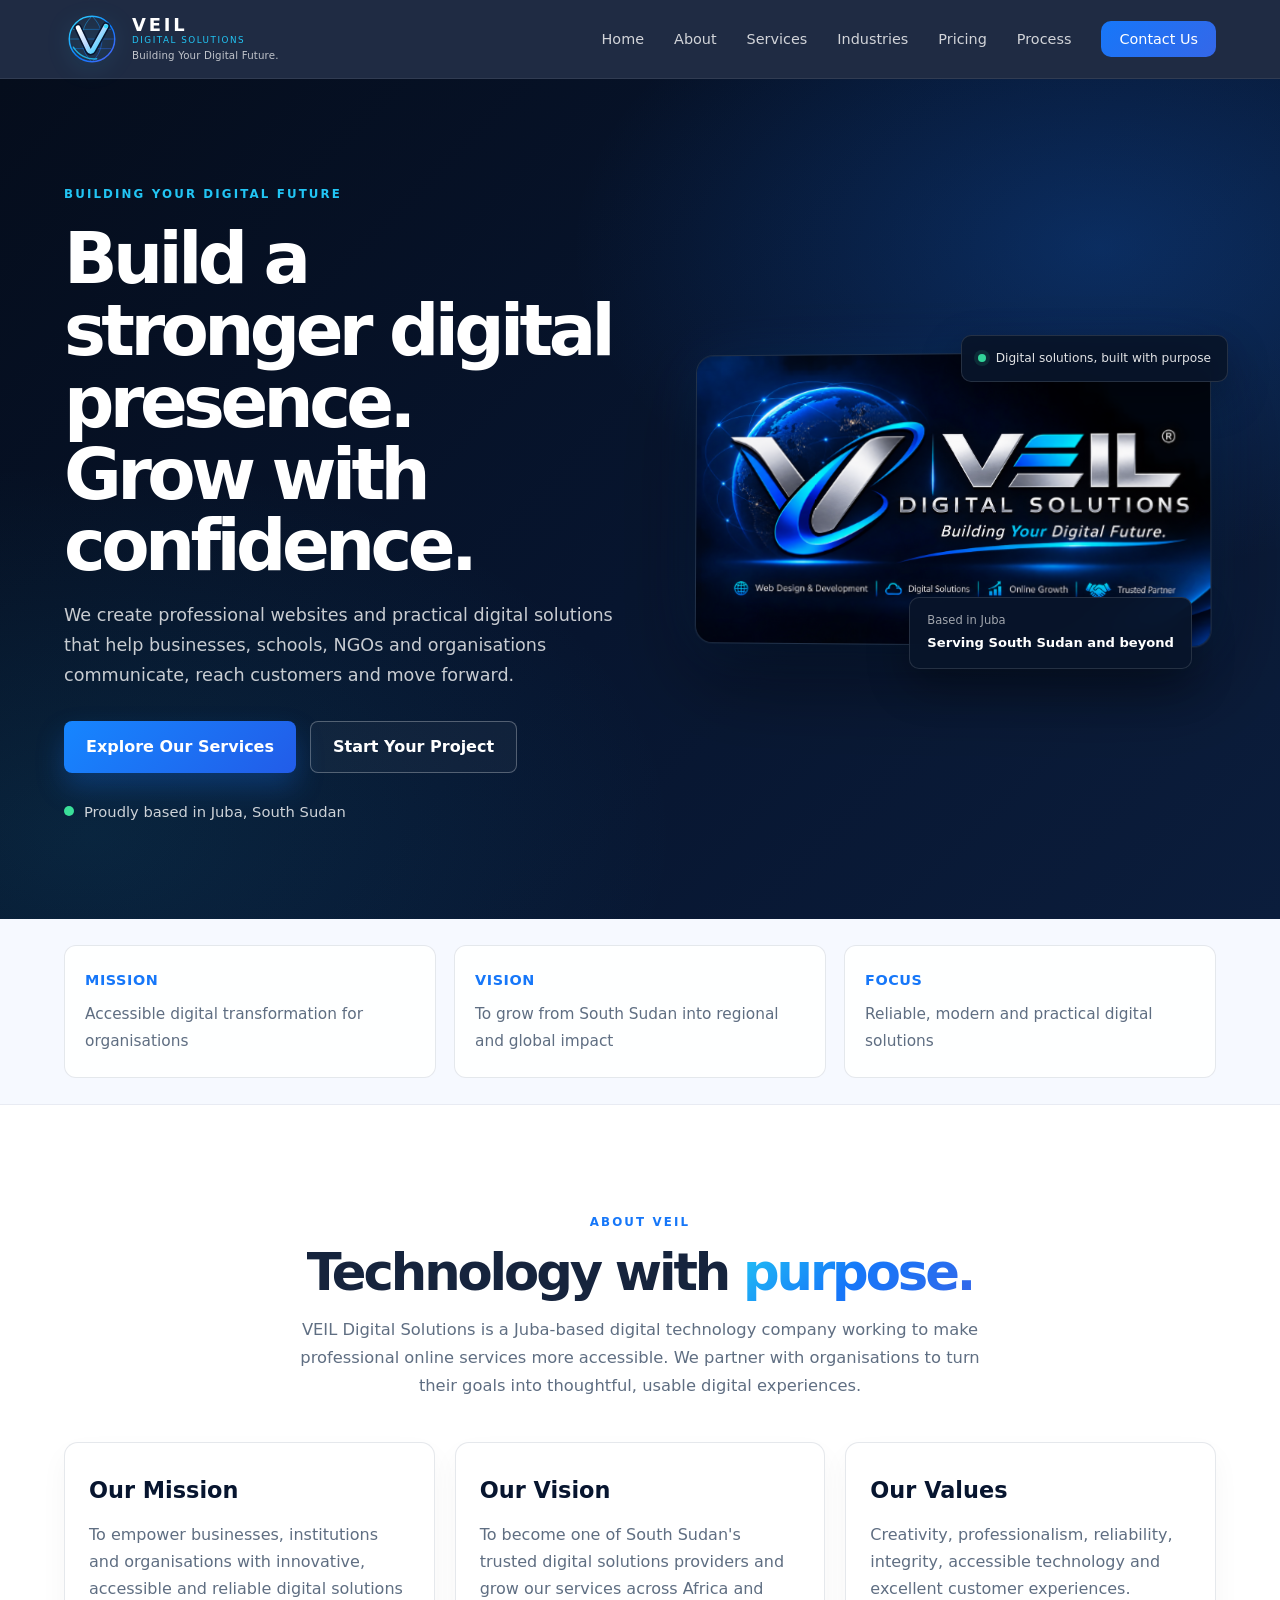
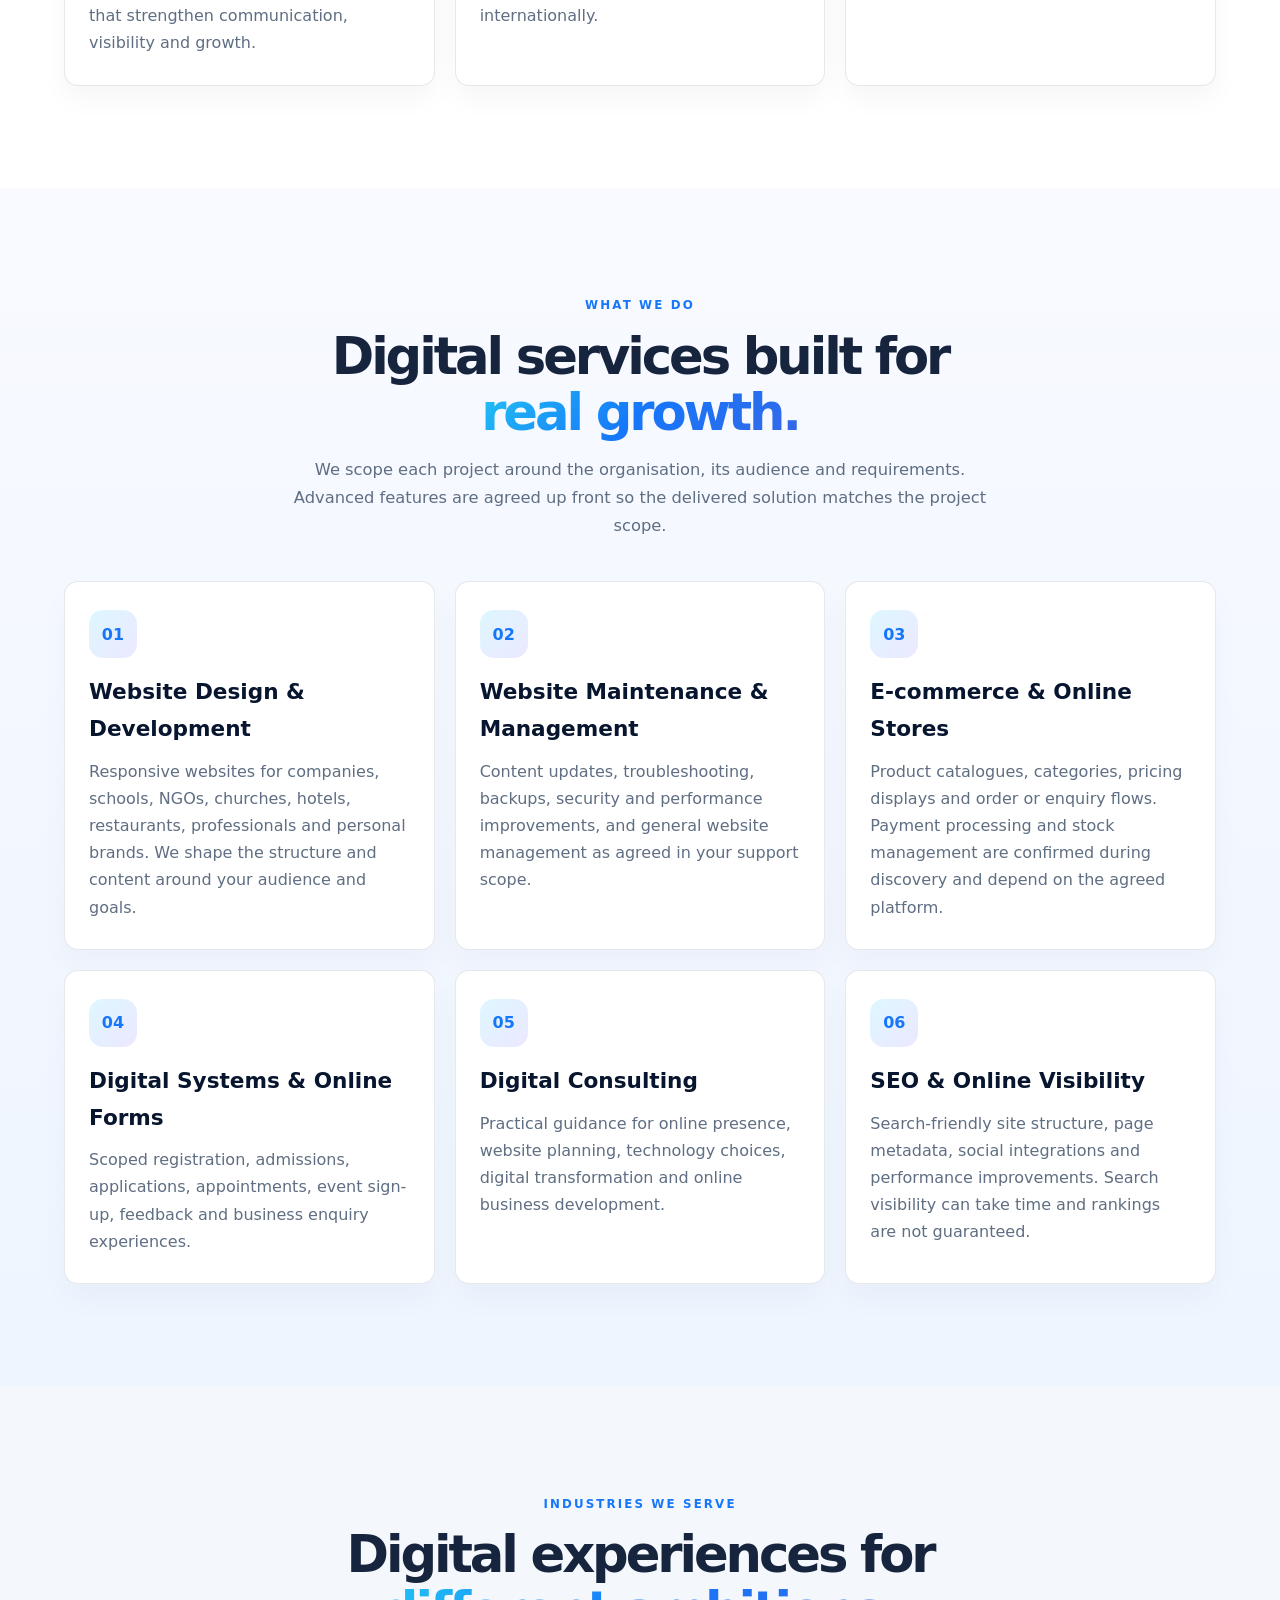
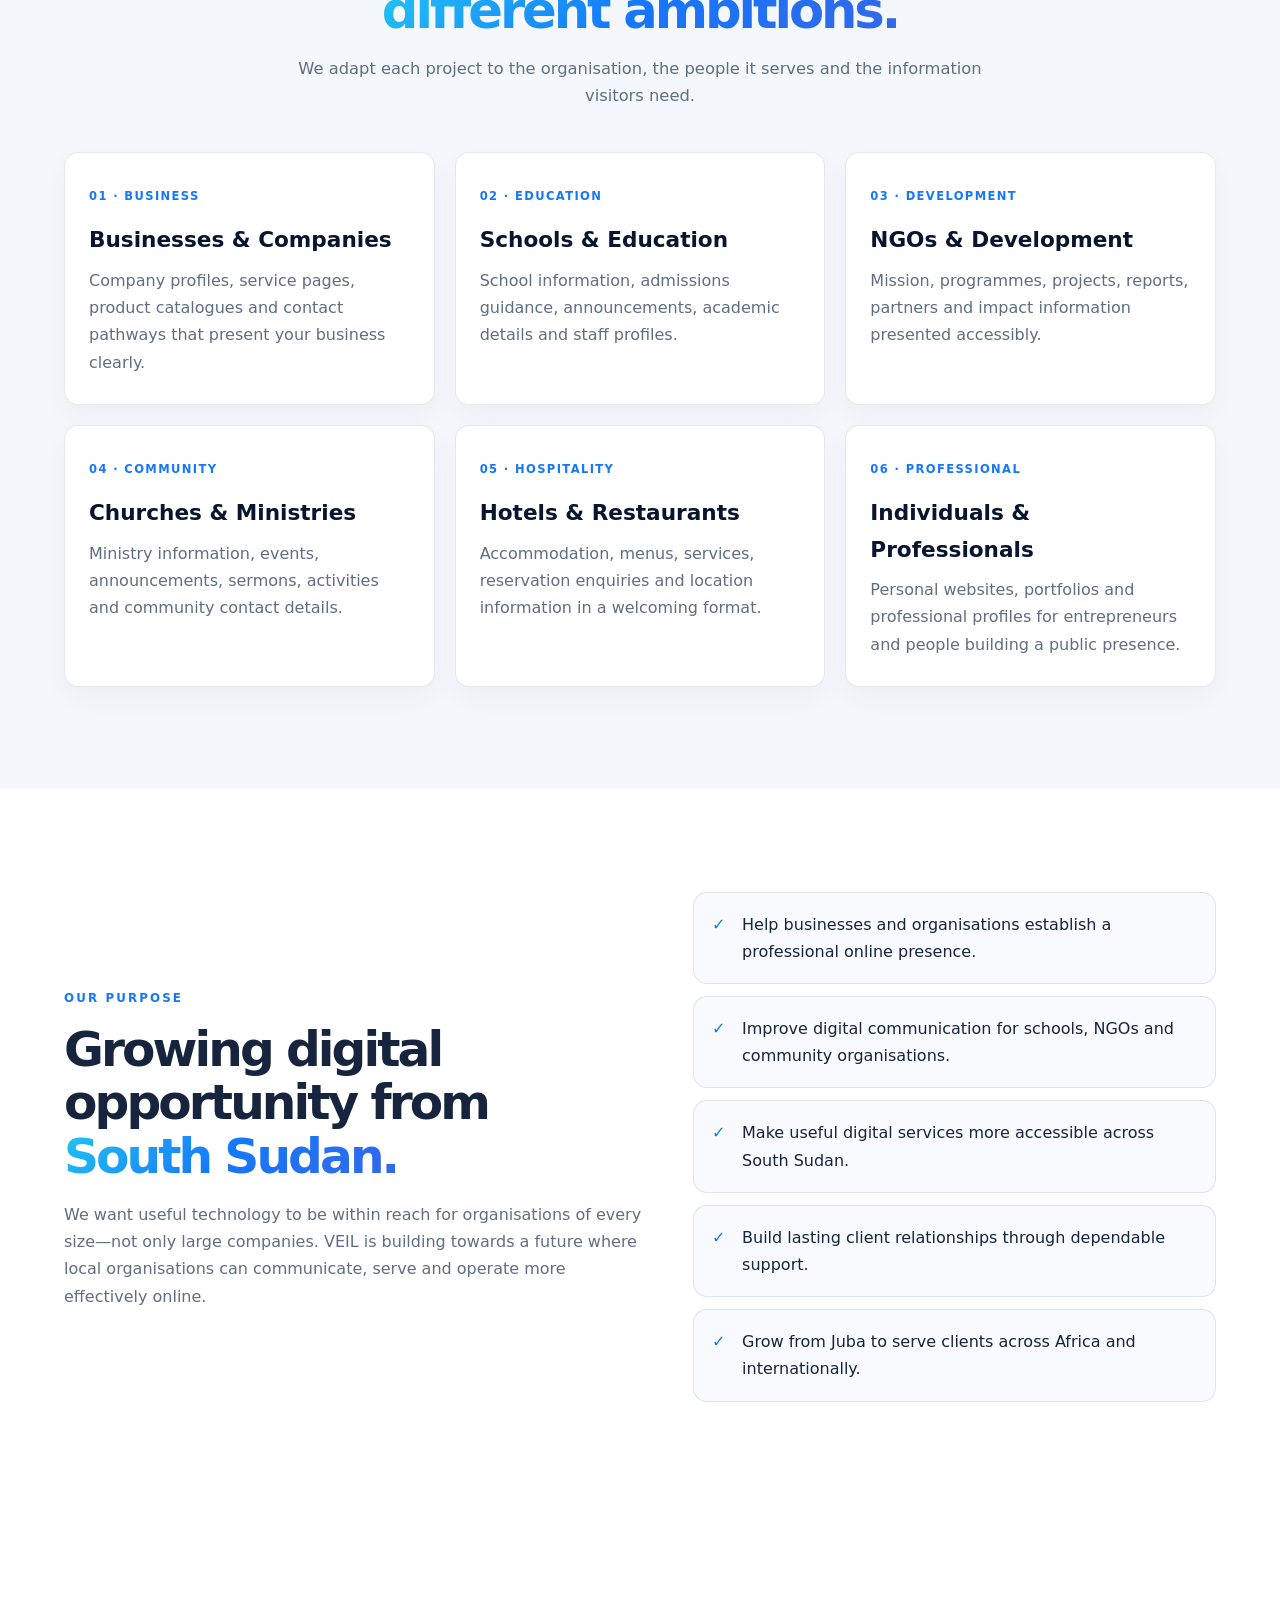
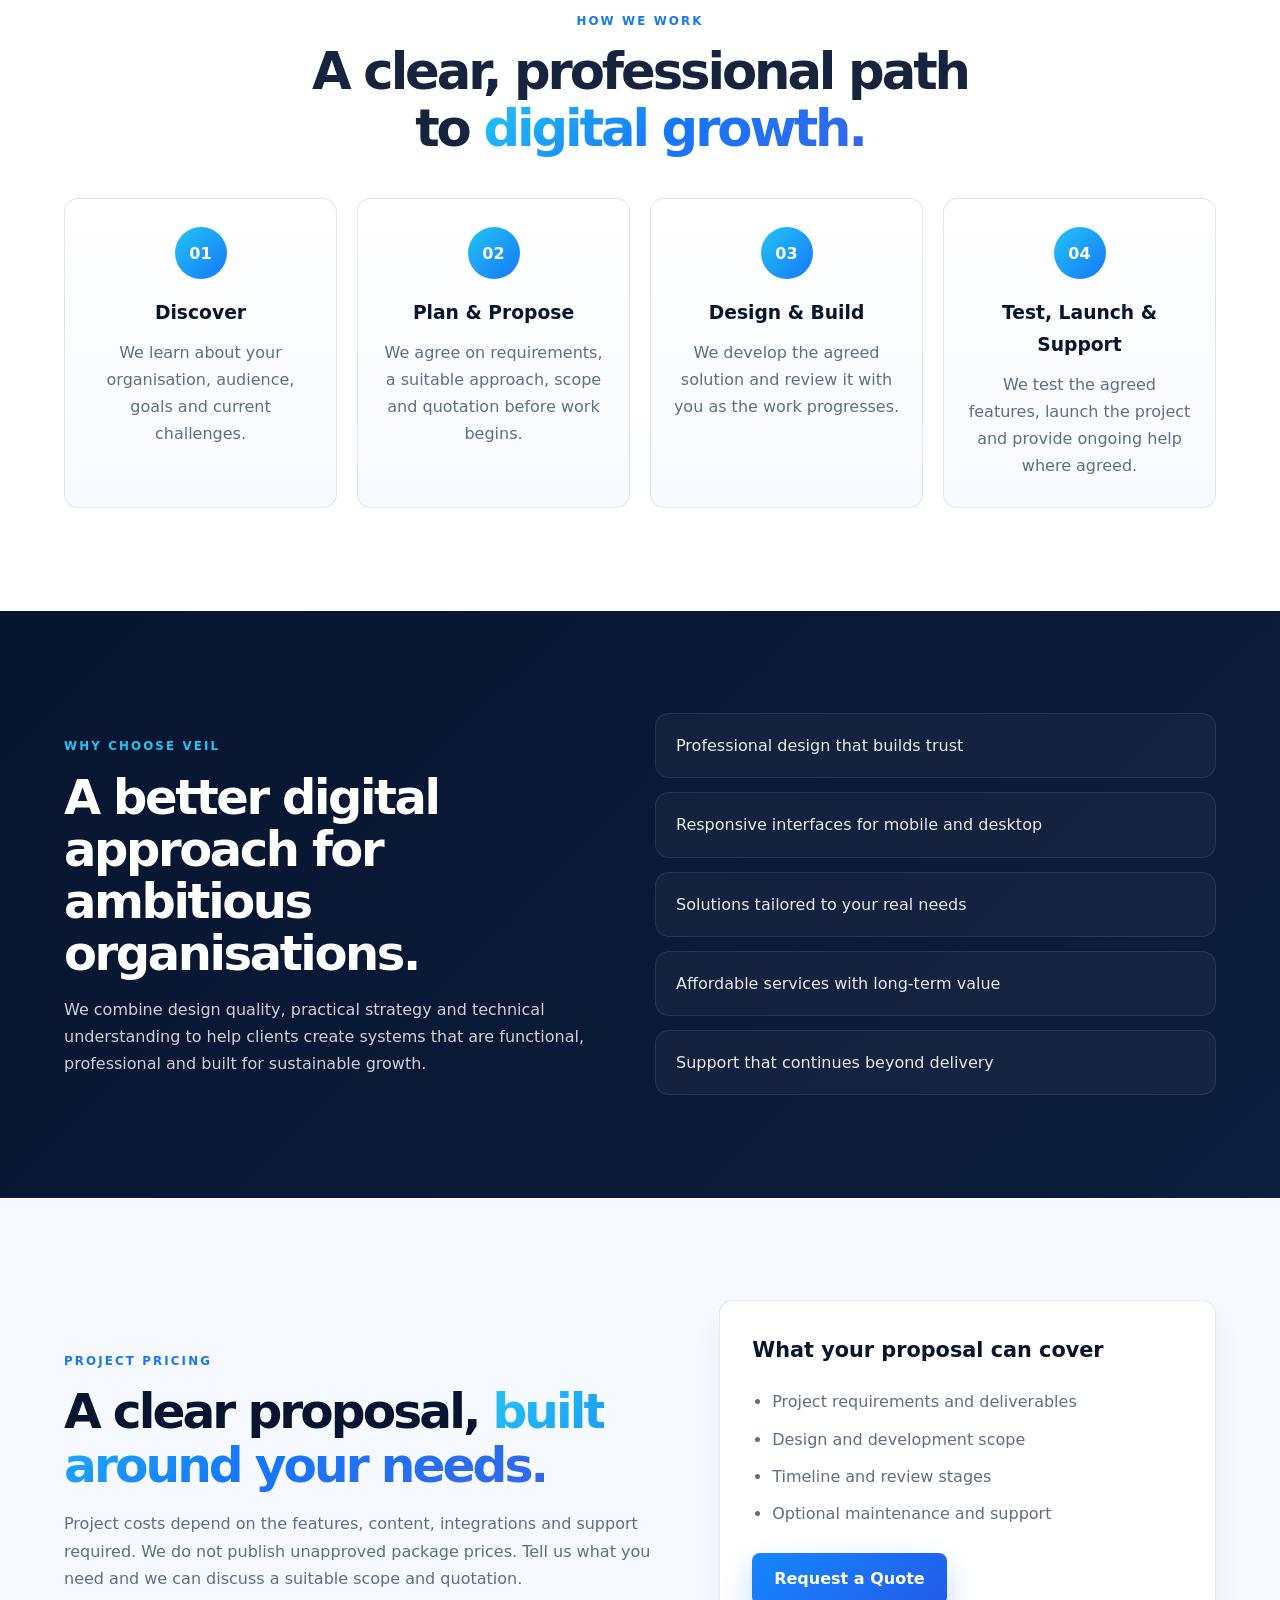
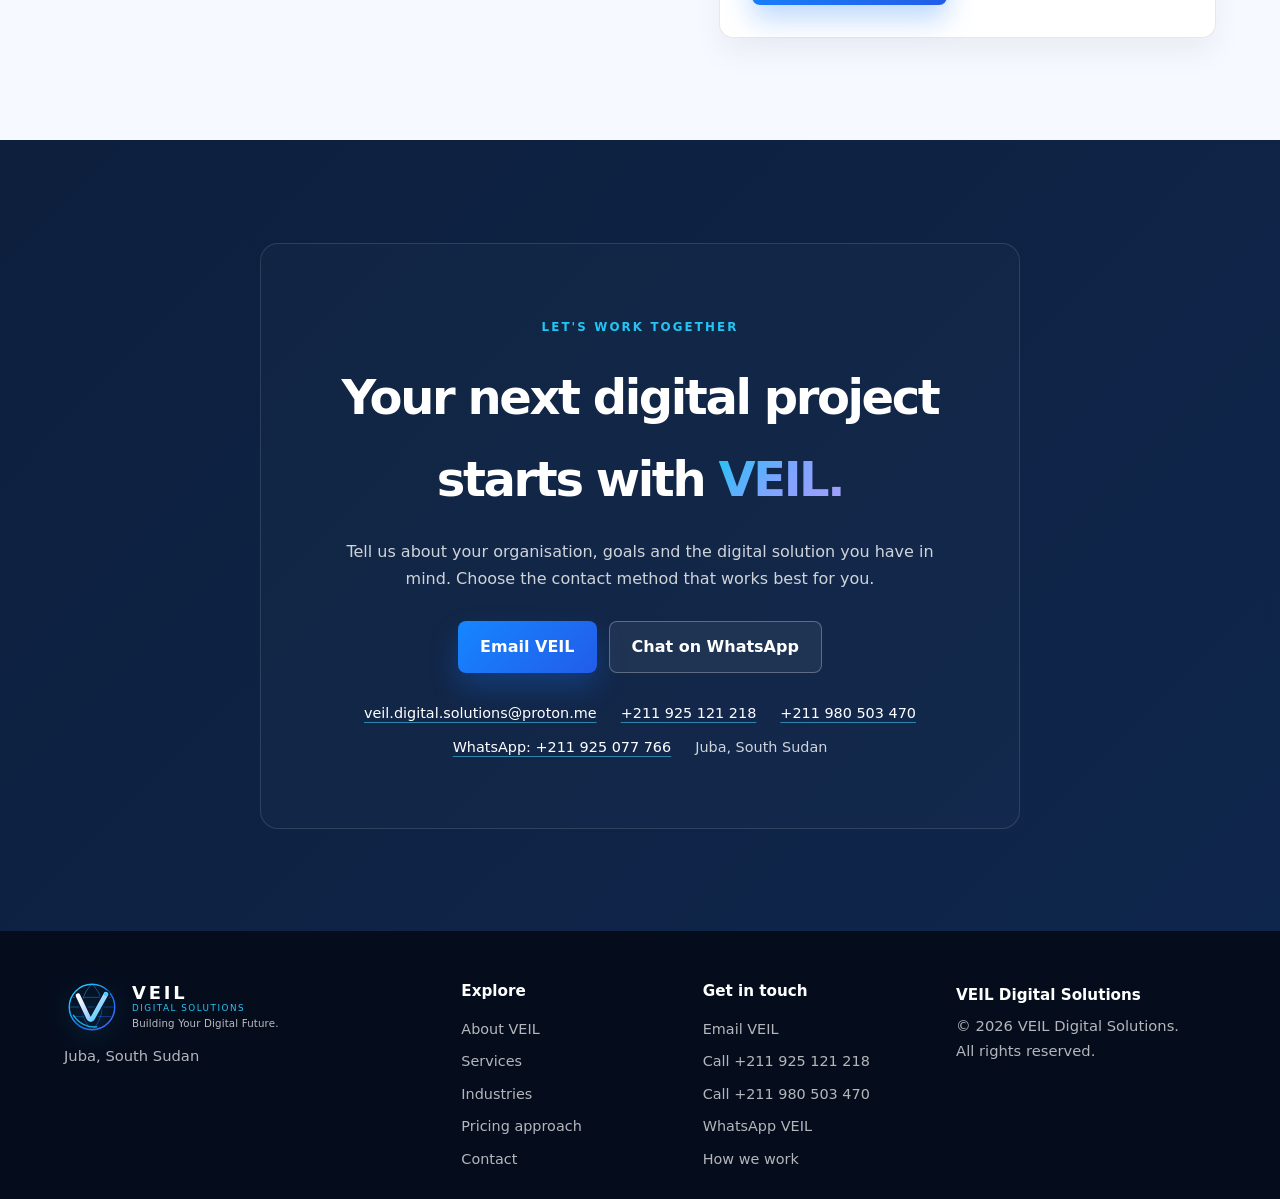
<file: index.html>
<!DOCTYPE html>
<html lang="en">
<head>
  <meta charset="UTF-8">
  <meta name="viewport" content="width=device-width, initial-scale=1.0">
  <meta name="description" content="VEIL Digital Solutions in Juba, South Sudan creates professional websites, e-commerce experiences, digital systems and online solutions for organisations ready to grow.">
  <meta name="theme-color" content="#07152f">
  <meta name="robots" content="index, follow">
  <title>VEIL Digital Solutions | Web Design in Juba, South Sudan</title>
  <link rel="canonical" href="https://veil-digital-solutions.github.io/VEIL-WEBSITE/">
  <link rel="icon" href="assets/veil-logo.svg" type="image/svg+xml">
  <meta property="og:type" content="website">
  <meta property="og:locale" content="en_US">
  <meta property="og:site_name" content="VEIL Digital Solutions">
  <meta property="og:title" content="VEIL Digital Solutions | Web Design in Juba, South Sudan">
  <meta property="og:description" content="Digital solutions for organisations ready to grow. Proudly rooted in Juba, South Sudan.">
  <meta property="og:url" content="https://veil-digital-solutions.github.io/VEIL-WEBSITE/">
  <meta property="og:image" content="https://veil-digital-solutions.github.io/VEIL-WEBSITE/assets/veil-social-card.svg">
  <meta name="twitter:card" content="summary_large_image">
  <meta name="twitter:title" content="VEIL Digital Solutions | Web Design in Juba, South Sudan">
  <meta name="twitter:description" content="Digital solutions for organisations ready to grow. Proudly rooted in Juba, South Sudan.">
  <meta name="twitter:image" content="https://veil-digital-solutions.github.io/VEIL-WEBSITE/assets/veil-social-card.svg">
  <link rel="stylesheet" href="css/style.css">
  <script type="application/ld+json">
    {
      "@context": "https://schema.org",
      "@type": "Organization",
      "name": "VEIL Digital Solutions",
      "url": "https://veil-digital-solutions.github.io/VEIL-WEBSITE/",
      "logo": "https://veil-digital-solutions.github.io/VEIL-WEBSITE/assets/veil-logo.svg",
      "description": "A South Sudanese digital solutions company offering website development, digital systems, software development and digital consulting.",
      "email": "veil.digital.solutions@proton.me",
      "telephone": ["+211925121218", "+211980503470"],
      "address": {
        "@type": "PostalAddress",
        "addressLocality": "Juba",
        "addressCountry": "SS"
      },
      "areaServed": "South Sudan"
    }
  </script>
</head>
<body>
  <a class="skip-link" href="#main-content">Skip to content</a>
  <header class="header">
    <nav class="navbar container" aria-label="Main navigation">
      <a href="#home" class="brand" aria-label="VEIL home">
        <img class="brand-mark" src="assets/veil-logo.svg" alt="" width="56" height="56">
        <span class="brand-text">
          <strong>VEIL</strong>
          <small>DIGITAL SOLUTIONS</small>
          <span class="brand-tagline">Building Your Digital Future.</span>
        </span>
      </a>

      <button class="menu-toggle" id="menuToggle" aria-label="Open navigation menu" aria-controls="navLinks" aria-expanded="false">☰</button>

      <ul class="nav-links" id="navLinks">
        <li><a href="#home">Home</a></li>
        <li><a href="#about">About</a></li>
        <li><a href="#services">Services</a></li>
        <li><a href="#industries">Industries</a></li>
        <li><a href="#pricing">Pricing</a></li>
        <li><a href="#process">Process</a></li>
        <li><a href="#contact" class="nav-cta">Contact Us</a></li>
      </ul>
    </nav>
  </header>

  <main id="main-content">
    <section class="hero" id="home">
      <div class="container hero-grid">
        <div class="hero-copy">
          <span class="eyebrow">BUILDING YOUR DIGITAL FUTURE</span>
          <h1>Build a stronger digital presence. Grow with confidence.</h1>
          <p>
            We create professional websites and practical digital solutions that help businesses, schools, NGOs and organisations communicate, reach customers and move forward.
          </p>
          <div class="hero-actions">
            <a href="#services" class="btn btn-primary">Explore Our Services</a>
            <a href="#contact" class="btn btn-secondary">Start Your Project</a>
          </div>
          <div class="hero-meta">
            <span class="pulse"></span>
            Proudly based in Juba, South Sudan
          </div>
        </div>

        <div class="hero-visual">
          <div class="hero-image-frame">
            <img
              class="hero-brand-art"
              src="assets/veil-brand.png"
              alt="VEIL Digital Solutions — Building Your Digital Future"
              width="1365"
              height="768"
              fetchpriority="high"
            >
          </div>
          <div class="hero-float-card hero-float-top">
            <span class="hero-float-dot" aria-hidden="true"></span>
            <span>Digital solutions, built with purpose</span>
          </div>
          <div class="hero-float-card hero-float-bottom">
            <span>Based in Juba</span>
            <strong>Serving South Sudan and beyond</strong>
          </div>
        </div>
      </div>
    </section>

    <section class="metrics">
      <div class="container metrics-grid">
        <div class="metric-item">
          <strong>Mission</strong>
          <span>Accessible digital transformation for organisations</span>
        </div>
        <div class="metric-item">
          <strong>Vision</strong>
          <span>To grow from South Sudan into regional and global impact</span>
        </div>
        <div class="metric-item">
          <strong>Focus</strong>
          <span>Reliable, modern and practical digital solutions</span>
        </div>
      </div>
    </section>

    <section class="section about" id="about">
      <div class="container">
        <div class="section-heading">
          <span class="eyebrow eyebrow-dark">ABOUT VEIL</span>
          <h2>Technology with <span>purpose.</span></h2>
          <p>
            VEIL Digital Solutions is a Juba-based digital technology company working to make professional online services more accessible. We partner with organisations to turn their goals into thoughtful, usable digital experiences.
          </p>
        </div>

        <div class="about-grid">
          <article class="info-card">
            <h3>Our Mission</h3>
            <p>To empower businesses, institutions and organisations with innovative, accessible and reliable digital solutions that strengthen communication, visibility and growth.</p>
          </article>
          <article class="info-card">
            <h3>Our Vision</h3>
            <p>To become one of South Sudan's trusted digital solutions providers and grow our services across Africa and internationally.</p>
          </article>
          <article class="info-card">
            <h3>Our Values</h3>
            <p>Creativity, professionalism, reliability, integrity, accessible technology and excellent customer experiences.</p>
          </article>
        </div>
      </div>
    </section>

    <section class="section services" id="services">
      <div class="container">
        <div class="section-heading">
          <span class="eyebrow eyebrow-dark">WHAT WE DO</span>
          <h2>Digital services built for <span>real growth.</span></h2>
          <p>We scope each project around the organisation, its audience and requirements. Advanced features are agreed up front so the delivered solution matches the project scope.</p>
        </div>

        <div class="service-grid">
          <article class="service-card">
            <div class="service-number">01</div>
            <h3>Website Design & Development</h3>
            <p>Responsive websites for companies, schools, NGOs, churches, hotels, restaurants, professionals and personal brands. We shape the structure and content around your audience and goals.</p>
          </article>
          <article class="service-card">
            <div class="service-number">02</div>
            <h3>Website Maintenance & Management</h3>
            <p>Content updates, troubleshooting, backups, security and performance improvements, and general website management as agreed in your support scope.</p>
          </article>
          <article class="service-card">
            <div class="service-number">03</div>
            <h3>E-commerce & Online Stores</h3>
            <p>Product catalogues, categories, pricing displays and order or enquiry flows. Payment processing and stock management are confirmed during discovery and depend on the agreed platform.</p>
          </article>
          <article class="service-card">
            <div class="service-number">04</div>
            <h3>Digital Systems & Online Forms</h3>
            <p>Scoped registration, admissions, applications, appointments, event sign-up, feedback and business enquiry experiences.</p>
          </article>
          <article class="service-card">
            <div class="service-number">05</div>
            <h3>Digital Consulting</h3>
            <p>Practical guidance for online presence, website planning, technology choices, digital transformation and online business development.</p>
          </article>
          <article class="service-card">
            <div class="service-number">06</div>
            <h3>SEO & Online Visibility</h3>
            <p>Search-friendly site structure, page metadata, social integrations and performance improvements. Search visibility can take time and rankings are not guaranteed.</p>
          </article>
        </div>
      </div>
    </section>

    <section class="section industry" id="industries">
      <div class="container">
        <div class="section-heading">
          <span class="eyebrow eyebrow-dark">INDUSTRIES WE SERVE</span>
          <h2>Digital experiences for <span>different ambitions.</span></h2>
          <p>We adapt each project to the organisation, the people it serves and the information visitors need.</p>
        </div>
        <div class="industry-grid">
          <article class="industry-card"><span>01 · BUSINESS</span><h3>Businesses & Companies</h3><p>Company profiles, service pages, product catalogues and contact pathways that present your business clearly.</p></article>
          <article class="industry-card"><span>02 · EDUCATION</span><h3>Schools & Education</h3><p>School information, admissions guidance, announcements, academic details and staff profiles.</p></article>
          <article class="industry-card"><span>03 · DEVELOPMENT</span><h3>NGOs & Development</h3><p>Mission, programmes, projects, reports, partners and impact information presented accessibly.</p></article>
          <article class="industry-card"><span>04 · COMMUNITY</span><h3>Churches & Ministries</h3><p>Ministry information, events, announcements, sermons, activities and community contact details.</p></article>
          <article class="industry-card"><span>05 · HOSPITALITY</span><h3>Hotels & Restaurants</h3><p>Accommodation, menus, services, reservation enquiries and location information in a welcoming format.</p></article>
          <article class="industry-card"><span>06 · PROFESSIONAL</span><h3>Individuals & Professionals</h3><p>Personal websites, portfolios and professional profiles for entrepreneurs and people building a public presence.</p></article>
        </div>
      </div>
    </section>

    <section class="section goals" id="goals">
      <div class="container goals-grid">
        <div class="goals-copy">
          <span class="eyebrow eyebrow-dark">OUR PURPOSE</span>
          <h2>Growing digital opportunity from <span>South Sudan.</span></h2>
          <p>We want useful technology to be within reach for organisations of every size—not only large companies. VEIL is building towards a future where local organisations can communicate, serve and operate more effectively online.</p>
        </div>
        <ul class="goals-list">
          <li>Help businesses and organisations establish a professional online presence.</li>
          <li>Improve digital communication for schools, NGOs and community organisations.</li>
          <li>Make useful digital services more accessible across South Sudan.</li>
          <li>Build lasting client relationships through dependable support.</li>
          <li>Grow from Juba to serve clients across Africa and internationally.</li>
        </ul>
      </div>
    </section>

    <section class="section process" id="process">
      <div class="container">
        <div class="section-heading">
          <span class="eyebrow eyebrow-dark">HOW WE WORK</span>
          <h2>A clear, professional path to <span>digital growth.</span></h2>
        </div>

        <div class="process-grid">
          <div class="process-card">
            <span>01</span>
            <h3>Discover</h3>
            <p>We learn about your organisation, audience, goals and current challenges.</p>
          </div>
          <div class="process-card">
            <span>02</span>
            <h3>Plan & Propose</h3>
            <p>We agree on requirements, a suitable approach, scope and quotation before work begins.</p>
          </div>
          <div class="process-card">
            <span>03</span>
            <h3>Design & Build</h3>
            <p>We develop the agreed solution and review it with you as the work progresses.</p>
          </div>
          <div class="process-card">
            <span>04</span>
            <h3>Test, Launch & Support</h3>
            <p>We test the agreed features, launch the project and provide ongoing help where agreed.</p>
          </div>
        </div>
      </div>
    </section>

    <section class="section why-us">
      <div class="container why-grid">
        <div class="why-copy">
          <span class="eyebrow">WHY CHOOSE VEIL</span>
          <h2>A better digital approach for ambitious organisations.</h2>
          <p>We combine design quality, practical strategy and technical understanding to help clients create systems that are functional, professional and built for sustainable growth.</p>
        </div>

        <div class="why-list">
          <div>Professional design that builds trust</div>
          <div>Responsive interfaces for mobile and desktop</div>
          <div>Solutions tailored to your real needs</div>
          <div>Affordable services with long-term value</div>
          <div>Support that continues beyond delivery</div>
        </div>
      </div>
    </section>

    <section class="section pricing" id="pricing">
      <div class="container pricing-grid">
        <div>
          <span class="eyebrow eyebrow-dark">PROJECT PRICING</span>
          <h2>A clear proposal, <span>built around your needs.</span></h2>
          <p>Project costs depend on the features, content, integrations and support required. We do not publish unapproved package prices. Tell us what you need and we can discuss a suitable scope and quotation.</p>
        </div>
        <div class="pricing-card">
          <h3>What your proposal can cover</h3>
          <ul>
            <li>Project requirements and deliverables</li>
            <li>Design and development scope</li>
            <li>Timeline and review stages</li>
            <li>Optional maintenance and support</li>
          </ul>
          <a class="btn btn-primary" href="mailto:veil.digital.solutions@proton.me?subject=Project%20Quotation%20Request">Request a Quote</a>
        </div>
      </div>
    </section>

    <section class="section contact" id="contact">
      <div class="container contact-box">
        <span class="eyebrow">LET'S WORK TOGETHER</span>
        <h2>Your next digital project starts with <span>VEIL.</span></h2>
        <p>Tell us about your organisation, goals and the digital solution you have in mind. Choose the contact method that works best for you.</p>
        <div class="contact-actions">
          <a href="mailto:veil.digital.solutions@proton.me?subject=Project%20Enquiry" class="btn btn-primary">Email VEIL</a>
          <a href="https://wa.me/211925077766" class="btn btn-whatsapp" target="_blank" rel="noopener noreferrer">Chat on WhatsApp</a>
        </div>
        <div class="contact-details">
          <a href="mailto:veil.digital.solutions@proton.me">veil.digital.solutions@proton.me</a>
          <a href="tel:+211925121218">+211 925 121 218</a>
          <a href="tel:+211980503470">+211 980 503 470</a>
          <a href="https://wa.me/211925077766" target="_blank" rel="noopener noreferrer">WhatsApp: +211 925 077 766</a>
          <span>Juba, South Sudan</span>
        </div>
      </div>
    </section>
  </main>

  <footer class="footer">
    <div class="container footer-inner">
      <div class="footer-brand">
        <a href="#home" class="brand" aria-label="VEIL Digital Solutions home">
          <img class="brand-mark" src="assets/veil-logo.svg" alt="" width="56" height="56">
          <span class="brand-text">
            <strong>VEIL</strong>
            <small>DIGITAL SOLUTIONS</small>
            <span class="brand-tagline">Building Your Digital Future.</span>
          </span>
        </a>
        <p>Juba, South Sudan</p>
      </div>
      <nav class="footer-nav" aria-label="Footer navigation">
        <div>
          <h3>Explore</h3>
          <a href="#about">About VEIL</a>
          <a href="#services">Services</a>
          <a href="#industries">Industries</a>
          <a href="#pricing">Pricing approach</a>
          <a href="#contact">Contact</a>
        </div>
        <div>
          <h3>Get in touch</h3>
          <a href="mailto:veil.digital.solutions@proton.me">Email VEIL</a>
          <a href="tel:+211925121218">Call +211 925 121 218</a>
          <a href="tel:+211980503470">Call +211 980 503 470</a>
          <a href="https://wa.me/211925077766" target="_blank" rel="noopener noreferrer">WhatsApp VEIL</a>
          <a href="#process">How we work</a>
        </div>
      </nav>
      <div class="footer-legal">
        <h3>VEIL Digital Solutions</h3>
        <p>© <span id="year"></span> VEIL Digital Solutions.</p>
        <p>All rights reserved.</p>
      </div>
    </div>
  </footer>

  <script src="js/script.js"></script>
</body>
</html>
</file>
<file: css/style.css>
:root {
  --navy: #07152f;
  --navy-2: #0d1f3d;
  --blue: #1677f9;
  --cyan: #22c5f4;
  --purple: #3567e8;
  --light: #f4f7fb;
  --soft: #eaf2ff;
  --text: #16243d;
  --muted: #5f6e82;
  --white: #ffffff;
  --border: rgba(9, 30, 68, 0.1);
  --shadow: 0 28px 72px rgba(2, 10, 28, 0.34);
}

* {
  box-sizing: border-box;
  margin: 0;
  padding: 0;
  scroll-behavior: smooth;
}

body {
  font-family: Inter, system-ui, -apple-system, BlinkMacSystemFont, "Segoe UI", sans-serif;
  background: var(--white);
  color: var(--text);
  line-height: 1.7;
}

button,
a {
  -webkit-tap-highlight-color: transparent;
}

a {
  color: inherit;
  text-decoration: none;
}

button:focus-visible,
a:focus-visible {
  outline: 3px solid var(--cyan);
  outline-offset: 4px;
}

.skip-link {
  position: absolute;
  top: 8px;
  left: 8px;
  z-index: 200;
  padding: 10px 14px;
  transform: translateY(-150%);
  border-radius: 8px;
  background: var(--white);
  color: var(--navy);
}

.skip-link:focus {
  transform: translateY(0);
}

img {
  max-width: 100%;
  display: block;
}

.container {
  width: min(1180px, 90%);
  margin: 0 auto;
}

section {
  position: relative;
}

.header {
  position: sticky;
  top: 0;
  z-index: 100;
  background: rgba(7, 21, 47, 0.9);
  backdrop-filter: blur(14px);
  border-bottom: 1px solid rgba(255, 255, 255, 0.08);
}

.navbar {
  min-height: 78px;
  display: flex;
  align-items: center;
  justify-content: space-between;
}

.brand {
  display: flex;
  align-items: center;
  gap: 12px;
  color: var(--white);
}

.brand-mark {
  width: 56px;
  height: 56px;
  flex: 0 0 auto;
  object-fit: contain;
  filter: drop-shadow(0 5px 12px rgba(34, 197, 244, 0.2));
}

.brand-text strong {
  display: block;
  font-size: 1.12rem;
  line-height: 1.05;
  letter-spacing: 0.16em;
}

.brand-text small {
  display: block;
  color: var(--cyan);
  font-size: 0.55rem;
  line-height: 1.3;
  letter-spacing: 0.17em;
}

.brand-tagline {
  display: block;
  margin-top: 3px;
  color: rgba(255, 255, 255, 0.72);
  font-size: 0.64rem;
  line-height: 1.3;
  letter-spacing: 0.015em;
}

.nav-links {
  list-style: none;
  display: flex;
  align-items: center;
  gap: 30px;
}

.nav-links a {
  color: rgba(255, 255, 255, 0.8);
  font-size: 0.9rem;
  font-weight: 500;
  transition: color 0.25s ease;
}

.nav-links a:hover {
  color: var(--white);
}

.nav-cta {
  padding: 10px 18px;
  border-radius: 10px;
  background: linear-gradient(135deg, var(--blue), var(--purple));
  color: var(--white) !important;
}

.menu-toggle {
  display: none;
  background: transparent;
  border: none;
  color: var(--white);
  font-size: 2rem;
  cursor: pointer;
}

.hero {
  overflow: hidden;
  padding: 100px 0 94px;
  background:
    radial-gradient(ellipse at 86% 20%, rgba(22, 119, 249, 0.24), transparent 34%),
    radial-gradient(ellipse at 7% 90%, rgba(34, 197, 244, 0.1), transparent 35%),
    linear-gradient(135deg, #050d1c 0%, var(--navy) 54%, #0b1d3c 100%);
  color: var(--white);
}

.hero-grid {
  display: grid;
  grid-template-columns: 1.02fr 0.98fr;
  align-items: center;
  gap: clamp(32px, 5vw, 72px);
}

.eyebrow {
  display: inline-block;
  color: var(--cyan);
  font-size: 0.74rem;
  font-weight: 700;
  letter-spacing: 0.18em;
  text-transform: uppercase;
}

.eyebrow-dark {
  color: var(--blue);
}

.hero-copy h1 {
  margin-top: 18px;
  font-size: clamp(3rem, 5.5vw, 5.25rem);
  line-height: 1.02;
  letter-spacing: -0.065em;
  max-width: 690px;
}

.hero-copy p {
  margin-top: 18px;
  max-width: 590px;
  font-size: 1.1rem;
  color: rgba(255, 255, 255, 0.78);
}

.hero-actions {
  display: flex;
  flex-wrap: wrap;
  gap: 14px;
  margin-top: 30px;
}

.btn {
  display: inline-flex;
  align-items: center;
  justify-content: center;
  min-height: 52px;
  padding: 0 22px;
  border-radius: 8px;
  font-weight: 700;
  transition: transform 0.25s ease, box-shadow 0.25s ease;
}

.btn:hover {
  transform: translateY(-2px);
}

.btn-primary {
  background: linear-gradient(135deg, #1686ff, #225ce8);
  color: var(--white);
  box-shadow: 0 14px 28px rgba(22, 119, 249, 0.28);
}

.btn-secondary {
  border: 1px solid rgba(255, 255, 255, 0.28);
  color: var(--white);
  background: rgba(255, 255, 255, 0.04);
}

.hero-meta {
  display: inline-flex;
  align-items: center;
  gap: 10px;
  margin-top: 26px;
  color: rgba(255, 255, 255, 0.8);
  font-size: 0.92rem;
}

.pulse {
  width: 10px;
  height: 10px;
  border-radius: 50%;
  background: #3adf99;
  box-shadow: 0 0 0 0 rgba(58, 223, 153, 0.5);
  animation: pulse 1.9s infinite;
}

@keyframes pulse {
  0% { box-shadow: 0 0 0 0 rgba(58, 223, 153, 0.5); }
  70% { box-shadow: 0 0 0 13px rgba(58, 223, 153, 0); }
  100% { box-shadow: 0 0 0 0 rgba(58, 223, 153, 0); }
}

.hero-visual {
  position: relative;
  padding: 18px 8px 24px;
}

.hero-image-frame {
  overflow: hidden;
  border: 1px solid rgba(135, 186, 255, 0.24);
  border-radius: 18px;
  background: #020711;
  box-shadow: 0 32px 88px rgba(0, 0, 0, 0.48), 0 0 60px rgba(22, 119, 249, 0.14);
  transform: perspective(1200px) rotateY(-4deg) rotateX(1deg);
}

.hero-brand-art {
  width: 100%;
  height: auto;
  aspect-ratio: 1365 / 768;
  object-fit: cover;
}

.hero-float-card {
  position: absolute;
  z-index: 2;
  display: flex;
  align-items: center;
  gap: 10px;
  border: 1px solid rgba(255, 255, 255, 0.12);
  border-radius: 10px;
  background: rgba(8, 21, 42, 0.94);
  box-shadow: 0 16px 42px rgba(0, 0, 0, 0.32);
  color: rgba(255, 255, 255, 0.88);
  backdrop-filter: blur(14px);
}

.hero-float-top {
  top: 0;
  right: -12px;
  padding: 12px 16px;
  font-size: 0.76rem;
}

.hero-float-dot {
  width: 8px;
  height: 8px;
  flex: 0 0 auto;
  border-radius: 50%;
  background: #32d49a;
  box-shadow: 0 0 0 4px rgba(50, 212, 154, 0.12);
}

.hero-float-bottom {
  right: 24px;
  bottom: 0;
  align-items: flex-start;
  flex-direction: column;
  gap: 2px;
  padding: 13px 17px;
  font-size: 0.72rem;
  color: rgba(255, 255, 255, 0.62);
}

.hero-float-bottom strong {
  color: var(--white);
  font-size: 0.82rem;
}

.metrics {
  background: #f6f9ff;
  border-bottom: 1px solid rgba(13, 31, 61, 0.06);
}

.metrics-grid {
  display: grid;
  grid-template-columns: repeat(3, minmax(0, 1fr));
  gap: 18px;
  padding: 26px 0;
}

.metric-item {
  background: rgba(255, 255, 255, 0.88);
  border: 1px solid var(--border);
  border-radius: 12px;
  padding: 22px 20px;
}

.metric-item strong {
  display: block;
  color: var(--blue);
  font-size: 0.9rem;
  letter-spacing: 0.04em;
  text-transform: uppercase;
  margin-bottom: 8px;
}

.metric-item span {
  font-size: 0.96rem;
  color: var(--muted);
}

.section {
  padding: clamp(72px, 8vw, 108px) 0;
}

.section-heading {
  max-width: 700px;
  margin: 0 auto 42px;
  text-align: center;
}

.section-heading h2 {
  margin-top: 10px;
  font-size: clamp(2.1rem, 4vw, 3.3rem);
  line-height: 1.1;
  letter-spacing: -0.06em;
  color: var(--text);
}

.section-heading h2 span {
  background: linear-gradient(135deg, var(--cyan), var(--blue), var(--purple));
  -webkit-background-clip: text;
  background-clip: text;
  color: transparent;
}

.section-heading p {
  margin-top: 16px;
  color: var(--muted);
  font-size: 1.02rem;
}

.goals {
  background: var(--white);
}

.goals-grid {
  display: grid;
  grid-template-columns: 1fr 0.9fr;
  align-items: center;
  gap: 48px;
}

.goals-copy h2 {
  margin-top: 12px;
  font-size: clamp(2.1rem, 3.8vw, 3.1rem);
  line-height: 1.1;
  letter-spacing: -0.06em;
}

.goals-copy h2 span {
  background: linear-gradient(135deg, var(--cyan), var(--blue), var(--purple));
  -webkit-background-clip: text;
  background-clip: text;
  color: transparent;
}

.goals-copy p {
  margin-top: 18px;
  color: var(--muted);
}

.goals-list {
  display: grid;
  gap: 12px;
  list-style: none;
}

.goals-list li {
  position: relative;
  padding: 18px 20px 18px 48px;
  border: 1px solid var(--border);
  border-radius: 14px;
  background: #f8faff;
  color: var(--text);
}

.goals-list li::before {
  content: "✓";
  position: absolute;
  left: 18px;
  color: var(--blue);
  font-weight: 800;
}

.about {
  background: var(--white);
}

.about-grid {
  display: grid;
  grid-template-columns: repeat(3, minmax(0, 1fr));
  gap: 20px;
}

.info-card {
  background: var(--white);
  border: 1px solid var(--border);
  border-radius: 14px;
  padding: 28px 24px;
  box-shadow: 0 12px 28px rgba(12, 25, 48, 0.04);
}

.info-card h3 {
  margin-bottom: 12px;
  color: var(--navy);
  font-size: 1.4rem;
}

.info-card p {
  color: var(--muted);
}

.services {
  background: linear-gradient(180deg, #f8faff, #eef5ff);
}

.service-grid {
  display: grid;
  grid-template-columns: repeat(3, minmax(0, 1fr));
  gap: 20px;
}

.service-card {
  background: var(--white);
  border: 1px solid var(--border);
  border-radius: 14px;
  padding: 28px 24px;
  box-shadow: 0 16px 30px rgba(11, 24, 49, 0.03);
  transition: transform 0.25s ease, box-shadow 0.25s ease;
}

.service-card:hover {
  transform: translateY(-6px);
  box-shadow: 0 24px 50px rgba(11, 24, 49, 0.08);
}

.service-number {
  display: inline-flex;
  align-items: center;
  justify-content: center;
  width: 48px;
  height: 48px;
  border-radius: 14px;
  background: linear-gradient(135deg, rgba(69, 212, 255, 0.18), rgba(122, 92, 255, 0.14));
  color: var(--blue);
  font-weight: 800;
  margin-bottom: 16px;
}

.service-card h3 {
  margin-bottom: 10px;
  font-size: 1.35rem;
  color: var(--navy);
}

.service-card p {
  color: var(--muted);
}

.process {
  background: var(--white);
}

.process-grid {
  display: grid;
  grid-template-columns: repeat(4, minmax(0, 1fr));
  gap: 20px;
}

.process-card {
  padding: 28px 22px;
  background: linear-gradient(180deg, #ffffff, #f7faff);
  border: 1px solid var(--border);
  border-radius: 14px;
  text-align: center;
}

.process-card span {
  display: inline-grid;
  place-items: center;
  width: 52px;
  height: 52px;
  border-radius: 50%;
  background: linear-gradient(135deg, var(--cyan), var(--blue));
  color: var(--white);
  font-weight: 800;
  margin-bottom: 18px;
}

.process-card h3 {
  color: var(--navy);
  margin-bottom: 10px;
}

.process-card p {
  color: var(--muted);
}

.gallery-teaser {
  overflow: hidden;
  background:
    radial-gradient(circle at 90% 20%, rgba(69, 212, 255, 0.15), transparent 30%),
    linear-gradient(130deg, #eef5ff, #f8faff);
}

.gallery-teaser-inner {
  display: flex;
  align-items: center;
  justify-content: space-between;
  gap: 42px;
}

.gallery-teaser-inner > div {
  max-width: 720px;
}

.gallery-teaser h2 {
  margin-top: 12px;
  color: var(--navy);
  font-size: clamp(2rem, 3.8vw, 3rem);
  line-height: 1.1;
  letter-spacing: -0.06em;
}

.gallery-teaser h2 span {
  background: linear-gradient(135deg, var(--cyan), var(--blue), var(--purple));
  -webkit-background-clip: text;
  background-clip: text;
  color: transparent;
}

.gallery-teaser p {
  margin-top: 15px;
  color: var(--muted);
}

.pricing {
  background: #f6f9ff;
}

.pricing-grid {
  display: grid;
  grid-template-columns: 1.1fr 0.9fr;
  align-items: center;
  gap: 48px;
}

.pricing-grid h2 {
  margin-top: 12px;
  color: var(--navy);
  font-size: clamp(2.1rem, 3.8vw, 3.1rem);
  line-height: 1.1;
  letter-spacing: -0.06em;
}

.pricing-grid h2 span {
  background: linear-gradient(135deg, var(--cyan), var(--blue), var(--purple));
  -webkit-background-clip: text;
  background-clip: text;
  color: transparent;
}

.pricing-grid > div:first-child > p {
  margin-top: 18px;
  color: var(--muted);
}

.pricing-card {
  padding: 32px;
  background: var(--white);
  border: 1px solid var(--border);
  border-radius: 14px;
  box-shadow: 0 16px 30px rgba(11, 24, 49, 0.05);
}

.pricing-card h3 {
  color: var(--navy);
  font-size: 1.3rem;
}

.pricing-card ul {
  display: grid;
  gap: 10px;
  margin: 20px 0 26px;
  padding-left: 20px;
  color: var(--muted);
}

.industry {
  background: var(--light);
}

.industry-grid {
  display: grid;
  grid-template-columns: repeat(3, minmax(0, 1fr));
  gap: 20px;
}

.industry-card {
  padding: 28px 24px;
  background: var(--white);
  border: 1px solid var(--border);
  border-radius: 14px;
  box-shadow: 0 12px 28px rgba(12, 25, 48, 0.04);
}

.industry-card span {
  display: inline-block;
  font-size: 0.72rem;
  font-weight: 800;
  letter-spacing: 0.12em;
  color: var(--blue);
}

.industry-card h3 {
  margin-top: 14px;
  color: var(--navy);
  font-size: 1.35rem;
}

.industry-card p {
  margin-top: 8px;
  color: var(--muted);
}

.why-us {
  background: linear-gradient(135deg, var(--navy) 0%, #0d1d3d 100%);
  color: var(--white);
}

.why-grid {
  display: grid;
  grid-template-columns: 1fr 1fr;
  gap: 30px;
  align-items: center;
}

.why-copy h2 {
  margin-top: 14px;
  font-size: clamp(2.1rem, 3.8vw, 3rem);
  line-height: 1.08;
  letter-spacing: -0.05em;
}

.why-copy p {
  margin-top: 16px;
  color: rgba(255,255,255,0.8);
  max-width: 540px;
}

.why-list {
  display: grid;
  gap: 14px;
}

.why-list div {
  padding: 18px 20px;
  border-radius: 14px;
  border: 1px solid rgba(255, 255, 255, 0.09);
  background: rgba(255, 255, 255, 0.04);
  color: rgba(255,255,255,0.9);
}

.contact {
  background: linear-gradient(135deg, #0d1f3d 0%, #0f264c 100%);
  color: var(--white);
}

.contact-box {
  max-width: 760px;
  text-align: center;
  padding: 68px 34px;
  border: 1px solid rgba(255,255,255,0.12);
  border-radius: 18px;
  background: rgba(255,255,255,0.02);
}

.contact-box h2 {
  margin-top: 18px;
  font-size: clamp(2rem, 4vw, 3rem);
  letter-spacing: -0.05em;
}

.contact-box h2 span {
  background: linear-gradient(135deg, var(--cyan), #7da4ff, #a69fff);
  -webkit-background-clip: text;
  background-clip: text;
  color: transparent;
}

.contact-box p {
  max-width: 610px;
  margin: 18px auto 0;
  color: rgba(255,255,255,0.8);
}

.contact-box .btn {
  margin-top: 28px;
}

.contact-actions {
  display: flex;
  justify-content: center;
  flex-wrap: wrap;
  gap: 12px;
}

.contact-actions .btn {
  margin-top: 28px;
}

.btn-whatsapp {
  border: 1px solid rgba(255,255,255,0.28);
  color: var(--white);
  background: rgba(255,255,255,0.06);
}

.contact-details {
  display: flex;
  justify-content: center;
  flex-wrap: wrap;
  gap: 10px 24px;
  margin-top: 28px;
  color: rgba(255,255,255,0.8);
  font-size: 0.9rem;
}

.contact-details a {
  color: var(--white);
  text-decoration: underline;
  text-decoration-color: rgba(69, 212, 255, 0.55);
  text-underline-offset: 4px;
}

.contact-note {
  margin-top: 18px;
  font-size: 0.9rem;
}

.footer {
  background: #050d1d;
  color: var(--white);
  padding: 48px 0 28px;
}

.footer-inner {
  display: grid;
  grid-template-columns: 1.1fr 1.4fr 0.8fr;
  align-items: start;
  gap: 40px;
}

.footer-brand > p {
  margin-top: 8px;
}

.footer-nav {
  display: grid;
  grid-template-columns: repeat(2, minmax(0, 1fr));
  gap: 28px;
}

.footer-nav div {
  display: grid;
  align-content: start;
  gap: 8px;
}

.footer-nav h3,
.footer-legal h3 {
  margin-bottom: 4px;
  color: var(--white);
  font-size: 0.95rem;
}

.footer-nav a {
  color: rgba(255,255,255,0.7);
  font-size: 0.9rem;
}

.footer-nav a:hover {
  color: var(--cyan);
}

.footer-legal {
  padding-top: 4px;
}

.footer p {
  color: rgba(255,255,255,0.7);
  font-size: 0.92rem;
}

@media (max-width: 900px) {
  .hero-grid,
  .why-grid,
  .goals-grid,
  .gallery-teaser-inner,
  .pricing-grid,
  .about-grid,
  .service-grid,
  .industry-grid {
    grid-template-columns: 1fr 1fr;
  }

  .process-grid {
    grid-template-columns: repeat(2, minmax(0, 1fr));
  }

  .hero-grid {
    grid-template-columns: 1fr 0.9fr;
    gap: 28px;
  }
}

@media (max-width: 1000px) {
  .menu-toggle {
    display: block;
  }

  .nav-links {
    position: absolute;
    top: 78px;
    left: 0;
    right: 0;
    display: none;
    flex-direction: column;
    align-items: flex-start;
    padding: 18px 5% 24px;
    background: rgba(7, 21, 47, 0.98);
    border-bottom: 1px solid rgba(255,255,255,0.08);
  }

  .nav-links.active {
    display: flex;
  }
}

@media (max-width: 800px) {
  .hero-grid,
  .why-grid,
  .goals-grid,
  .gallery-teaser-inner,
  .pricing-grid,
  .about-grid,
  .service-grid,
  .industry-grid,
  .metrics-grid {
    grid-template-columns: 1fr;
  }

  .hero {
    padding: 72px 0 74px;
  }

  .hero-grid {
    grid-template-columns: 1fr;
    gap: 42px;
  }

  .hero-copy h1 {
    max-width: 100%;
  }

  .hero-visual {
    width: min(640px, 100%);
    margin: 0 auto;
  }

  .service-grid,
  .industry-grid,
  .process-grid,
  .about-grid {
    gap: 18px;
  }
}

@media (max-width: 560px) {
  .brand {
    gap: 9px;
  }

  .brand-mark {
    width: 49px;
    height: 49px;
  }

  .brand-text strong {
    font-size: 1rem;
  }

  .brand-text small {
    font-size: 0.49rem;
  }

  .brand-tagline {
    font-size: 0.58rem;
  }

  .btn {
    width: 100%;
  }

  .hero-actions {
    flex-direction: column;
  }

  .gallery-teaser-inner {
    align-items: flex-start;
    flex-direction: column;
  }

  .contact-actions {
    flex-direction: column;
  }

  .hero-image-frame {
    border-radius: 12px;
    transform: none;
  }

  .hero-float-top {
    right: -2px;
    padding: 10px 12px;
    font-size: 0.68rem;
  }

  .hero-float-bottom {
    right: 10px;
    padding: 10px 12px;
    font-size: 0.66rem;
  }

  .hero-float-bottom strong {
    font-size: 0.72rem;
  }

  .contact-box {
    padding: 42px 20px;
  }

}

@media (max-width: 800px) {
  .footer-inner {
    grid-template-columns: 1fr;
    gap: 28px;
  }
}

@media (prefers-reduced-motion: reduce) {
  *,
  *::before,
  *::after {
    scroll-behavior: auto !important;
    animation-duration: 0.01ms !important;
    animation-iteration-count: 1 !important;
    transition-duration: 0.01ms !important;
  }
}
</file>
